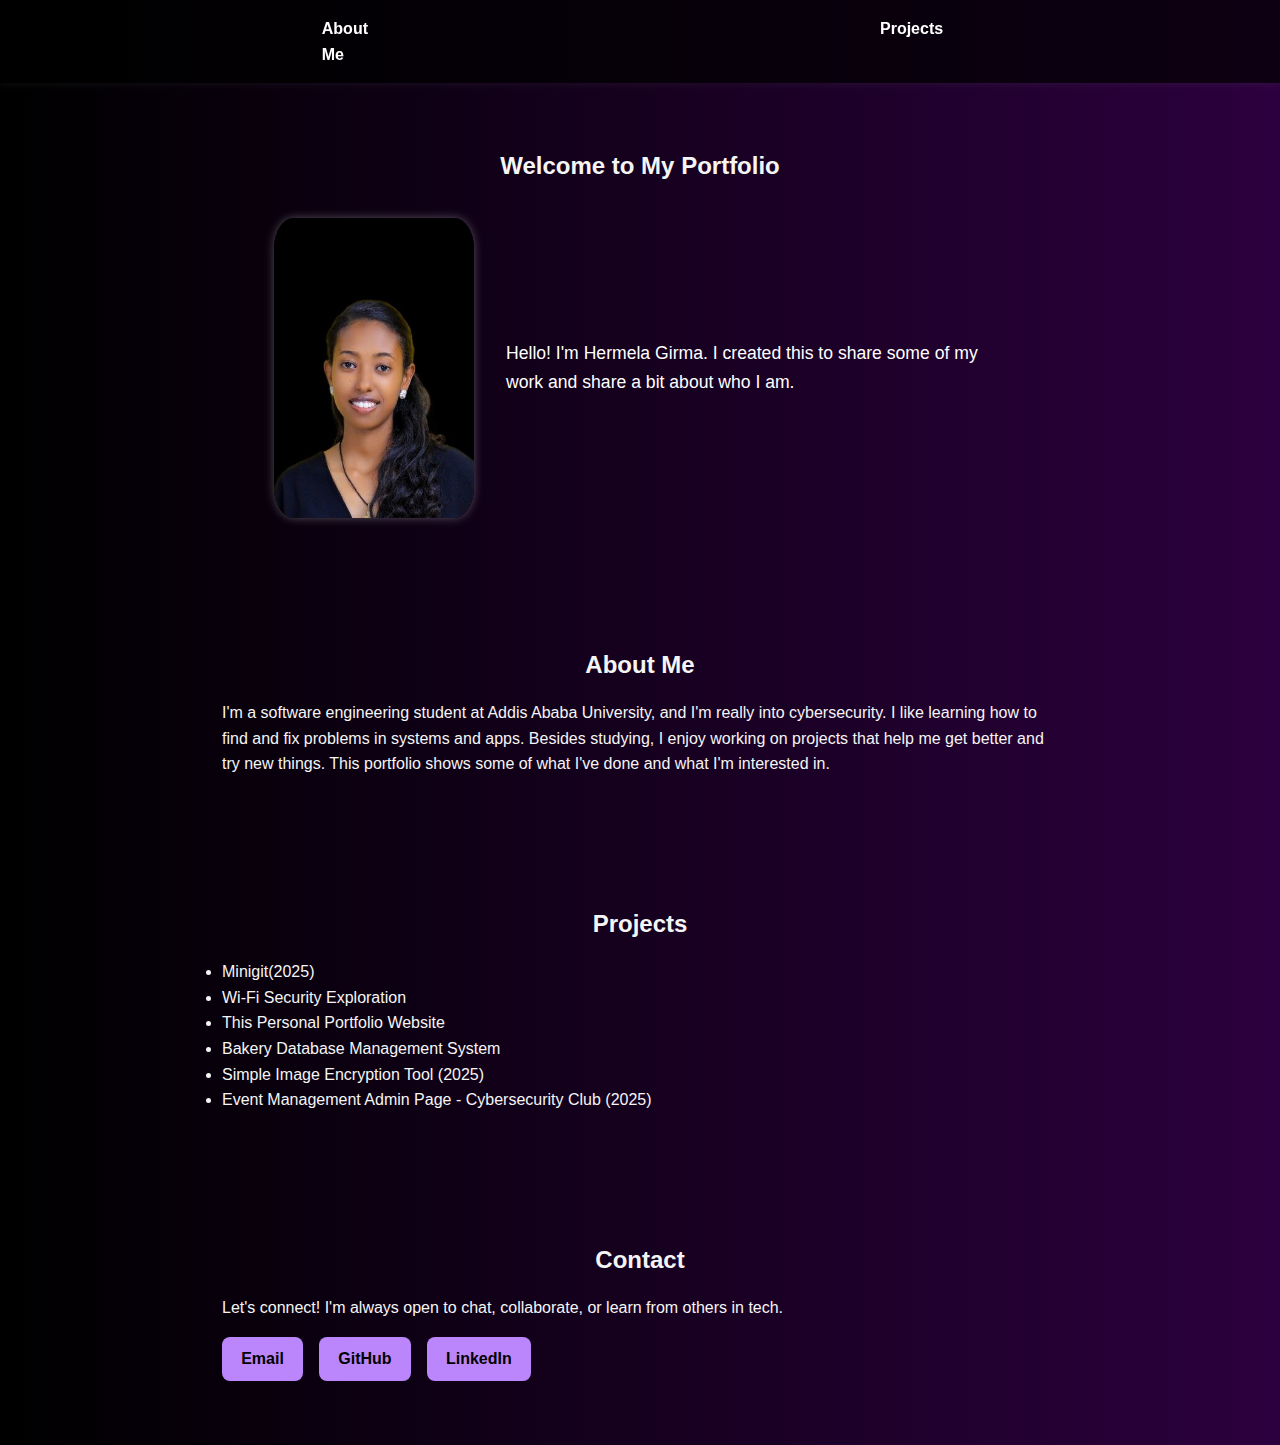
<file: index.html>
<!DOCTYPE html>
<html lang="en">
<head>
  <meta charset="UTF-8" />
  <meta name="viewport" content="width=device-width, initial-scale=1.0" />
  <title>Hermela's Portfolio</title>
  <link rel="stylesheet" href="style3.css" />
</head>
<body>

  <!-- Navigation Bar -->
  <nav>
    <a href="#home">Home</a>
    <a href="#about">About Me</a>
    <a href="#projects">Projects</a>
    <a href="#contact">Contact</a>
  </nav>

  <!-- Home Section -->
  <section id="home">
    <h2>Welcome to My Portfolio</h2>
  
    <div class="intro">
      <img src="hermela.jpg" alt="Hermela's photo" class="profile-pic">
      <p id="one-line">
        Hello! I'm Hermela Girma. I created this to share some of my work and share a bit about who I am.
      </p>
    </div>
  </section>
  

  </div>
</section>


  <!-- About -->
  <section id="about">
    <h2>About Me</h2>
    <p>I'm a software engineering student at Addis Ababa University, and I'm really into cybersecurity.
      I like learning how to find and fix problems in systems and apps.
      Besides studying, I enjoy working on projects that help me get better and try new things.

      This portfolio shows some of what I've done and what I'm interested in.</p>
  </section>

  <!-- Projects -->
  <section id="projects">
    <h2>Projects</h2>
    <ul class="bullets">
      <li>Minigit(2025)</li>
      <li>Wi-Fi Security Exploration</li>
      <li>This Personal Portfolio Website</li>
      <li>Bakery Database Management System</li>
      <li>Simple Image Encryption Tool (2025)</li>
      <li>Event Management Admin Page - Cybersecurity Club (2025)</li>
    </ul>
  </section>

  <!-- Contact -->
  <section id="contact">
    <h2>Contact</h2>
    <p>Let's connect! I'm always open to chat, collaborate, or learn from others in tech.</p>
    <div class="links">
      <a href="mailto:hermelagirma78@gmail.com" target="_blank">Email</a>
      <a href="https://github.com/Hermela-code" target="_blank">GitHub</a>
      <a href="https://www.linkedin.com/in/hermela-girma-88a029325" target="_blank">LinkedIn</a>
    </div>
  </section>

</body>
</html>
</file>
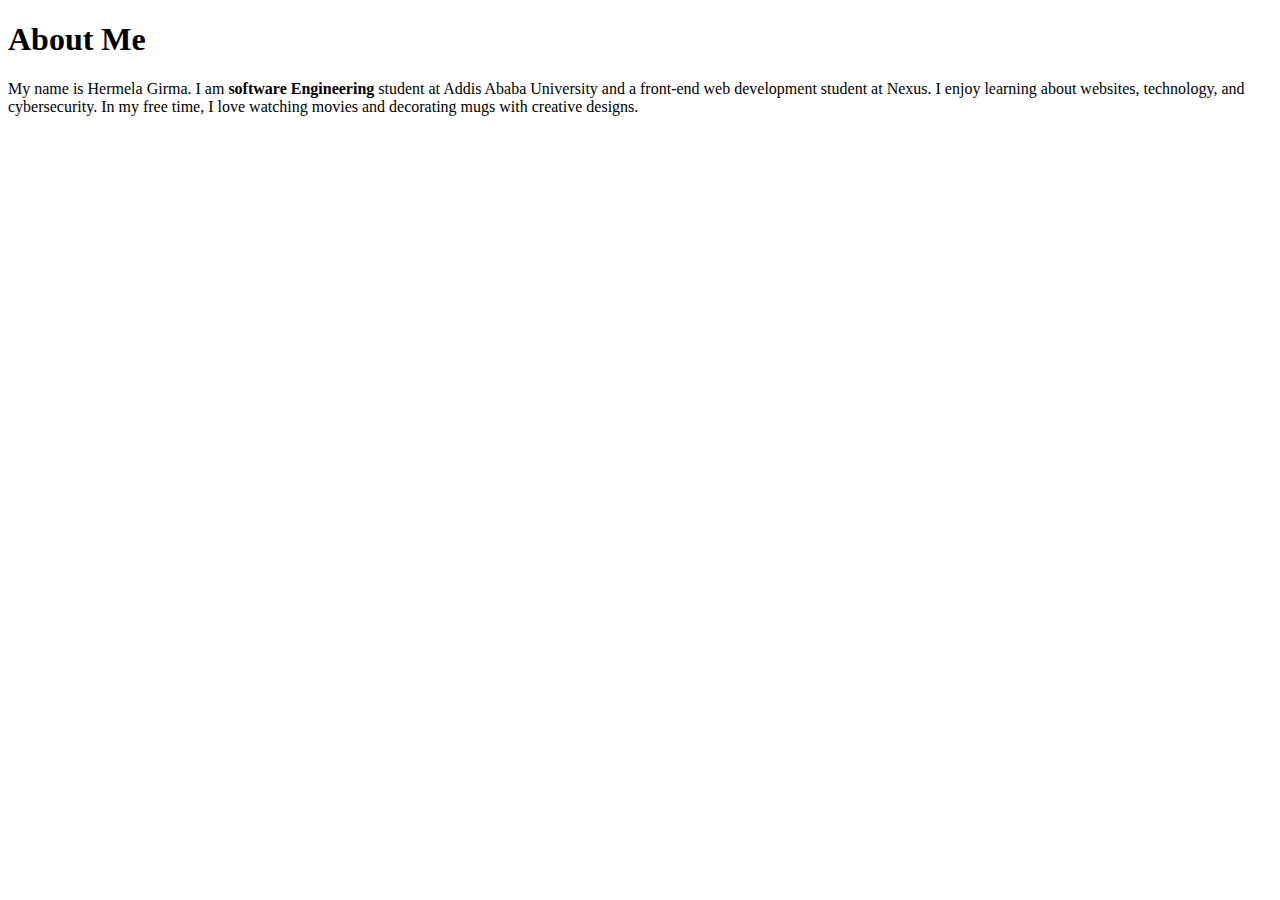
<file: about.html>
<!DOCTYPE html>
<html lang="en">
<head>
    <meta charset="UTF-8">
    <meta name="viewport" content="width=device-width, initial-scale=1.0">
    <title>About Hermela</title>
</head>
<body>
    <h1>About Me</h1>
    <p>My name is Hermela Girma. I am <b>software Engineering</b> student at Addis Ababa University and a front-end web development student at Nexus. 
        I enjoy learning about websites, technology, and cybersecurity. In my free time, I love watching movies and decorating mugs with creative designs.</p>
</body>
</html>
</file>
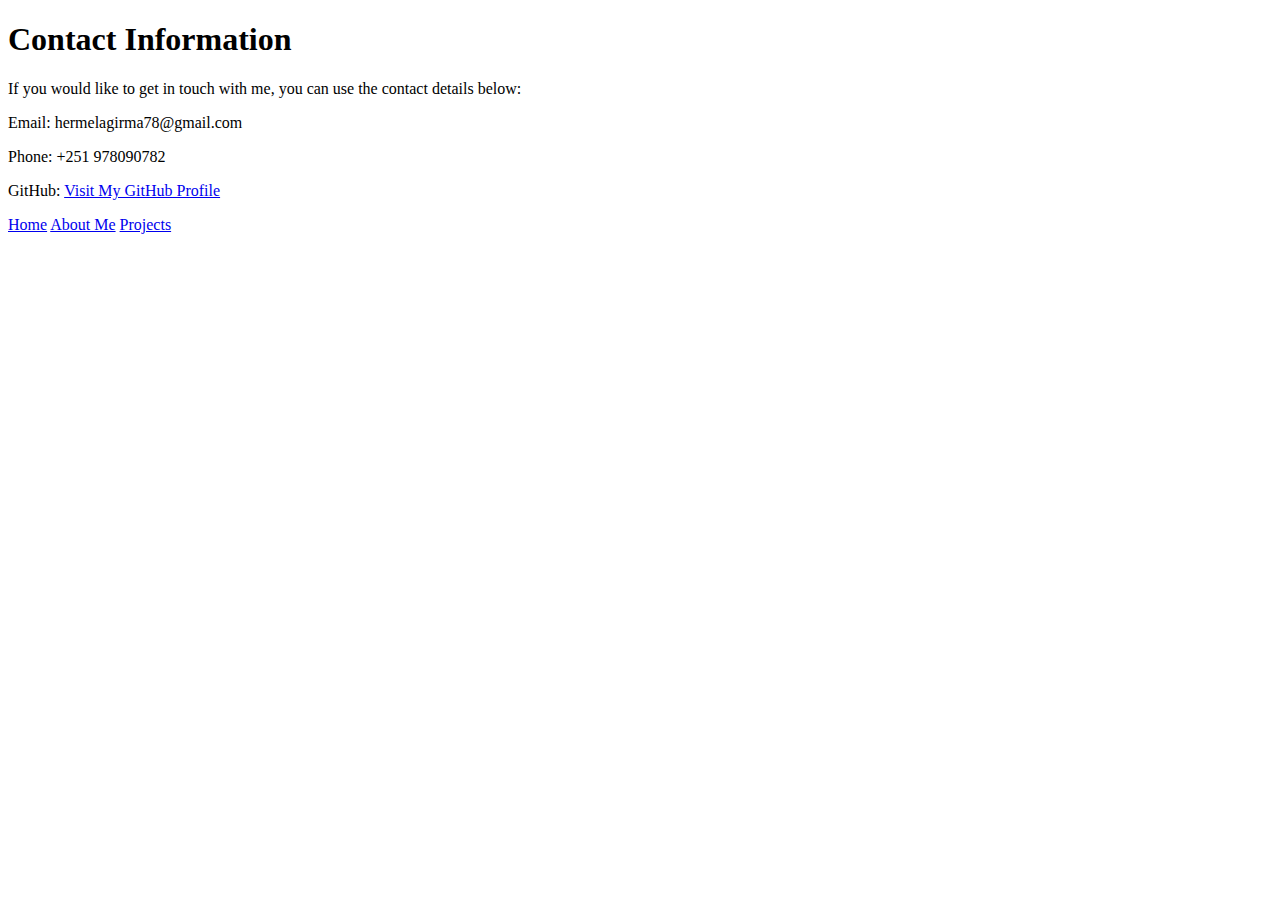
<file: contact.html>
<!DOCTYPE html>
<html lang="en">
<head>
  <meta charset="UTF-8">
  <title>Contact Hermela</title>
</head>
<body>

  <h1>Contact Information</h1>
  <p>If you would like to get in touch with me, you can use the contact details below:</p>

  <p>Email: hermelagirma78@gmail.com</p>
  <p>Phone: +251 978090782</p>
  <p>GitHub: <a href="https://github.com/Hermela-code" target="_blank">Visit My GitHub Profile</a></p>

  <nav>
    <a href="index.html">Home</a> 
    <a href="about.html">About Me</a> 
    <a href="projects.html">Projects</a>
  </nav>

</body>
</html>
</file>
<file: style3.css>
/* Reset */
* {
    margin: 0;
    padding: 0;
    box-sizing: border-box;
  }
  
  body {
    font-family: 'Segoe UI', Tahoma, Geneva, Verdana, sans-serif;
    background: linear-gradient(to right, #000000, #2c003e); /* black to deep purple */
    color: #f5f5f5;
    line-height: 1.6;
    scroll-behavior: smooth;
  }

 
  /* Navbar */
  nav {
    background: rgba(0, 0, 0, 0.7);
    padding: 16px 32px;
    display: flex;
    justify-content: center;
    gap: 32rem;
    position: sticky;
    top: 0;
    box-shadow: 0 2px 8px rgba(255, 255, 255, 0.05);
  }
  
  nav a {
    text-decoration: none;
    color: #ffffff;
    font-weight: bold;
    transition: color 0.3s ease;
  }
  
  nav a:hover {
    color: #bb86fc;
  }
  
  /* Sections */
  section {
    padding: 4rem 2rem;
    max-width: 900px;
    margin: auto;
  }
  
  /* Headings */
  h1, h2 {
    text-align: center;
    margin-bottom: 1rem;
    font-family: 'Montserrat', sans-serif;
  }
  
  /* Home Section Photo */
  .photo-frame {
    width: 200px;
    height: 200px;
    border-radius: 50%;
    overflow: hidden;
    margin-top: 2rem;
    box-shadow: 0 0 20px rgba(255, 255, 255, 0.1);
    animation: pulseFrame 3s infinite;
  }
  
  .photo-frame img {
    width: 100%;
    height: 100%;
    object-fit: cover;
  }
  
 
  
  /* Contact links */
  .contact-links {
    margin-top: 1rem;
    display: flex;
    flex-wrap: wrap;
    gap: 1rem;
  }
  
  .contact-links a {
    background: #bb86fc;
    color: #000;
    padding: 0.6rem 1.2rem;
    border-radius: 8px;
    text-decoration: none;
    font-weight: 600;
    transition: background 0.3s ease;
  }
  
  .contact-links a:hover {
    background: #d2a8ff;
  }
  
  /* Responsive */
  @media (max-width: 600px) {
    nav {
      flex-wrap: wrap;
      gap: 1rem;
    }
  
    section {
      padding: 2rem 1rem;
    }
  }

  /* Circle image frame with pulse */
  .photo {
    width: 200px;
    height: 200px;
    border-radius: 50%;
    overflow: hidden;
    box-shadow: 0 0 20px rgba(255, 255, 255, 0.1);
    animation: pulse 3s infinite;
  }
  
  .photo img {
    width: 100%;
    height: 100%;
    object-fit: cover;
  }
  /* Animation for the glowing pulse */
  @keyframes pulse {
    0% {
      box-shadow: 0 0 10px rgba(187, 134, 252, 0.2);
    }
    50% {
      box-shadow: 0 0 20px rgba(187, 134, 252, 0.8);
    }
    100% {
      box-shadow: 0 0 10px rgba(187, 134, 252, 0.2);
    }
  }

  .links {
    margin-top: 1rem;
    display: flex;
    flex-wrap: wrap;
    gap: 1rem;
  }
  
  .links a {
    background: #bb86fc;
    color: #000;
    padding: 0.6rem 1.2rem;
    border-radius: 8px;
    text-decoration: none;
    font-weight: 600;
    transition: background 0.3s ease;
  }
  
  .links a:hover {
    background: #d2a8ff;
  }

  #one-line{
    float: left;
  }
  
 
  .intro {
    display: flex;
    align-items: center;
    justify-content: center;
    gap: 2rem;
    margin-top: 2rem;
    flex-wrap: wrap; 
  }
  
  .profile-pic {
    width: 200px;
    height: 300px;
    border-radius: 10%;
    object-fit: cover;
    box-shadow: 0 0 10px rgba(255, 255, 255, 0.3);
    animation: pulse 3s infinite;
  }
  
  #one-line {
    max-width: 500px;
    font-size: 1.1rem;
    color: white;
    text-align: left;
  }
</file>
